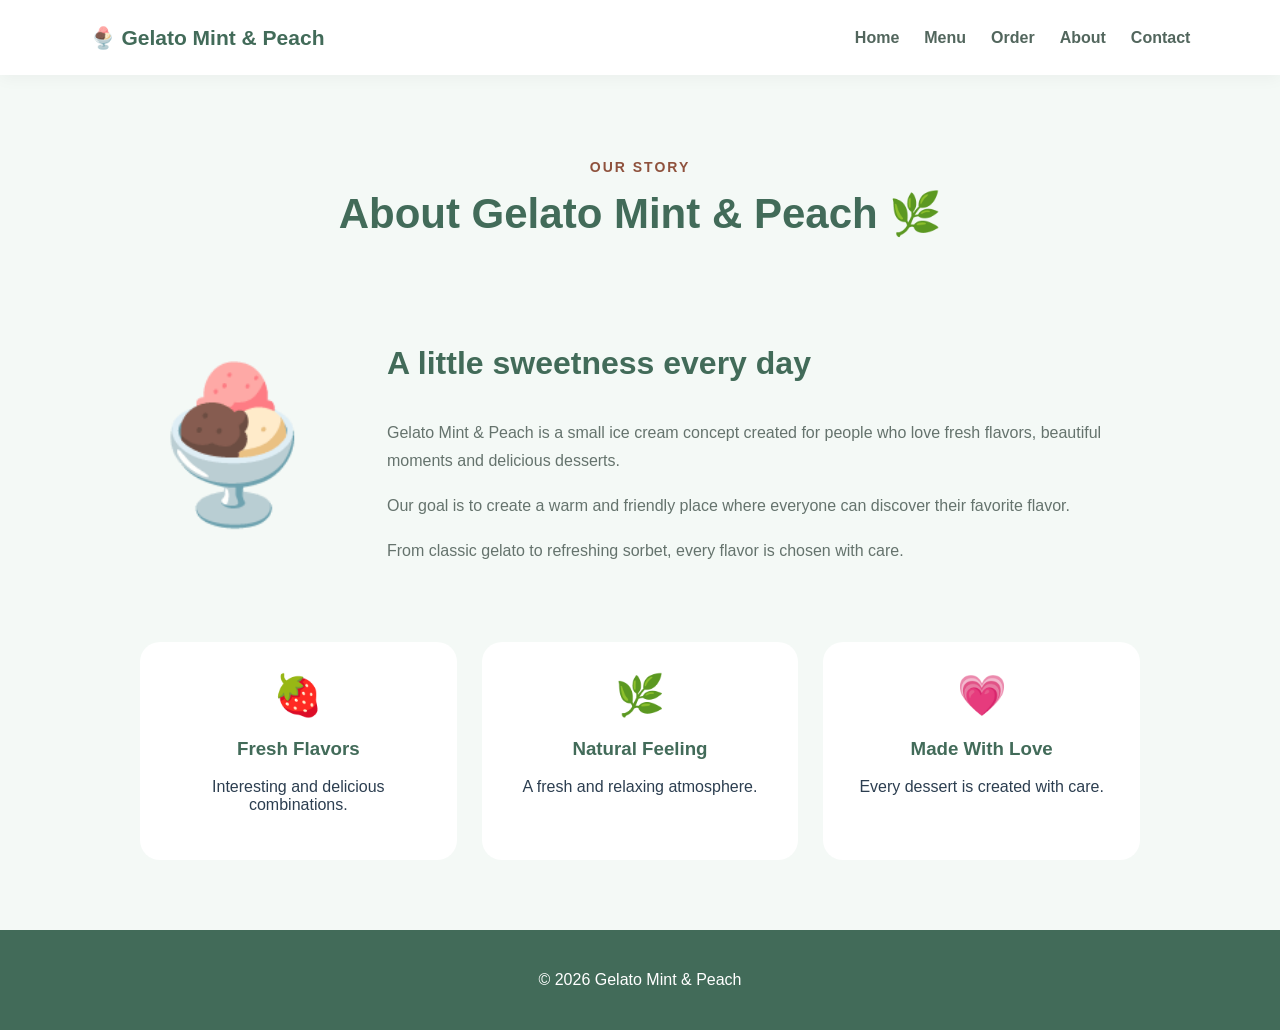
<file: Templates/about.html>
<!DOCTYPE html>
<html lang="en">
<head>
    <meta charset="UTF-8">
   
    <link rel="stylesheet" href="/Static/style.css">
    <meta name="description"
      content="Learn more about Gelato Mint & Peach, our gelato shop, flavors, and passion for creating sweet moments.">

<meta name="viewport"
      content="width=device-width, initial-scale=1.0">

<title>About Us | Gelato Mint & Peach</title>
</head>

<body>

<nav>
    <div class="nav-logo">🍨 Gelato Mint & Peach</div>

    <div class="nav-links">
        <a href="/">Home</a>
        <a href="/menu">Menu</a>
        <a href="/order">Order</a>
        <a href="/about">About</a>
        <a href="/contact">Contact</a>
    </div>
</nav>


<section class="page-header">

    <p class="small-title">OUR STORY</p>

    <h1>About Gelato Mint & Peach 🌿</h1>

</section>


<section class="about-container">

    <div class="about-icon">
        🍨
    </div>

    <div class="about-text">

        <h2>A little sweetness every day</h2>

        <p>
            Gelato Mint & Peach is a small ice cream concept
            created for people who love fresh flavors,
            beautiful moments and delicious desserts.
        </p>

        <p>
            Our goal is to create a warm and friendly place
            where everyone can discover their favorite flavor.
        </p>

        <p>
            From classic gelato to refreshing sorbet,
            every flavor is chosen with care.
        </p>

    </div>

</section>


<section class="values">

    <div>
        <span>🍓</span>
        <h3>Fresh Flavors</h3>
        <p>Interesting and delicious combinations.</p>
    </div>

    <div>
        <span>🌿</span>
        <h3>Natural Feeling</h3>
        <p>A fresh and relaxing atmosphere.</p>
    </div>

    <div>
        <span>💗</span>
        <h3>Made With Love</h3>
        <p>Every dessert is created with care.</p>
    </div>

</section>


<footer>
    <p>© 2026 Gelato Mint & Peach</p>
</footer>

</body>
</html>
</file>
<file: Static/style.css>
* {
    box-sizing: border-box;
}

body {
    background-color: #F4F9F6;
    font-family: 'Segoe UI', Tahoma, Geneva, Verdana, sans-serif;
    color: #2C3E50;
    margin: 0;
}



nav {
    width: 100%;
    min-height: 75px;
    background: white;
    display: flex;
    align-items: center;
    justify-content: space-between;
    padding: 15px 7%;
    box-shadow: 0 4px 15px rgba(0, 0, 0, 0.04);
}

.nav-logo {
    color: #426B59;
    font-size: 21px;
    font-weight: 800;
}

.nav-links {
    display: flex;
    gap: 25px;
}

.nav-links a {
    text-decoration: none;
    color: #52665D;
    font-weight: 600;
    transition: 0.2s;
}

.nav-links a:hover {
    color: #8F523D;
}



.hero {
    min-height: 560px;
    display: flex;
    align-items: center;
    justify-content: space-between;
    padding: 70px 10%;
    gap: 50px;
}

.hero-text {
    max-width: 580px;
}

.small-title {
    color: #8F523D;
    font-size: 14px;
    font-weight: 800;
    letter-spacing: 2px;
}

.hero h1 {
    font-size: 64px;
    line-height: 1.05;
    color: #426B59;
    margin: 15px 0;
}

.hero h1 span {
    display: block;
    color: #8F523D;
}

.hero p {
    font-size: 18px;
    line-height: 1.7;
    color: #63736D;
}

.hero-buttons {
    display: flex;
    gap: 15px;
    margin-top: 30px;
}

.hero-icecream {
    font-size: 180px;
    animation: float 3s ease-in-out infinite;
}

@keyframes float {
    0%, 100% {
        transform: translateY(0);
    }

    50% {
        transform: translateY(-15px);
    }
}



.main-btn,
.secondary-btn,
.card-btn {
    text-decoration: none;
    display: inline-block;
    border-radius: 12px;
    padding: 13px 22px;
    font-weight: 700;
    border: none;
    cursor: pointer;
    transition: 0.25s;
}

.main-btn {
    background: #8F523D;
    color: white;
}

.main-btn:hover {
    background: #7A4433;
    transform: translateY(-2px);
}

.secondary-btn {
    background: #E4EFEA;
    color: #426B59;
}

.secondary-btn:hover {
    background: #D5E5DE;
}



.home-section {
    text-align: center;
    padding: 70px 7%;
    background: white;
}

.home-section h2 {
    color: #426B59;
    font-size: 36px;
    margin-top: 5px;
}



.page-header {
    text-align: center;
    padding: 70px 20px 40px;
    width: 100%;
}

.page-header h1 {
    color: #426B59;
    font-size: 42px;
    margin: 10px 0;
}

.page-header p:not(.small-title) {
    color: #5A6F66;
}



.icecream-grid,
.menu-grid {
    display: grid;
    grid-template-columns: repeat(auto-fit, minmax(230px, 1fr));
    gap: 25px;
    width: 86%;
    max-width: 1100px;
    margin: 30px auto 60px;
}

.ice-card {
    background: white;
    border-radius: 22px;
    padding: 30px;
    text-align: center;
    box-shadow: 0 10px 30px rgba(45, 90, 39, 0.07);
    transition: 0.25s;
}

.ice-card:hover {
    transform: translateY(-7px);
}

.ice-icon,
.big-ice-icon {
    font-size: 65px;
    margin-bottom: 10px;
}

.ice-card h2,
.ice-card h3 {
    color: #426B59;
}

.ice-card p {
    color: #6A7771;
}

.ice-card strong,
.price {
    display: block;
    color: #8F523D;
    font-size: 20px;
    margin: 15px 0;
}

.type {
    color: #6A7771;
}

.card-btn {
    background: #E4EFEA;
    color: #426B59;
}

.card-btn:hover {
    background: #426B59;
    color: white;
}



.order-container {
    display: flex;
    justify-content: center;
    align-items: center;
    width: 100%;
    padding: 20px 0 70px;
}

.order-form,
.contact-form {
    background: white;
    padding: 35px;
    border-radius: 22px;
    width: 90%;
    max-width: 500px;
    box-shadow: 0 10px 30px rgba(0, 0, 0, 0.05);
    display: flex;
    flex-direction: column;
    gap: 12px;
    margin: 0 auto;
}

.order-form label {
    color: #426B59;
    font-weight: 700;
    margin-top: 8px;
}

.order-form input,
.order-form select,
.order-form textarea,
.contact-form input,
.contact-form textarea {
    width: 100%;
    padding: 13px;
    border: 2px solid #E0EDE7;
    border-radius: 12px;
    font-family: inherit;
    outline: none;
}

.order-form input:focus,
.order-form select:focus,
.order-form textarea:focus,
.contact-form input:focus,
.contact-form textarea:focus {
    border-color: #426B59;
}



.icecream-row {
    display: flex;
    flex-direction: row;
    align-items: center;
    gap: 12px;
    width: 100%;
    margin-bottom: 12px;
}

.icecream-select {
    flex: 1;
    min-width: 0;
    width: auto !important;
    padding: 13px;
    border: 1px solid #D7E5DF;
    border-radius: 10px;
    background: white;
    font-size: 15px;
}

.icecream-quantity {
    flex: 0 0 75px;
    width: 75px !important;
    padding: 13px;
    border: 1px solid #D7E5DF;
    border-radius: 10px;
    background: white;
    font-size: 15px;
    text-align: center;
}



.add-icecream {
    display: block;
    margin: 8px auto 28px;
    padding: 12px 22px;
    background: linear-gradient(
        135deg,
        #E4EFEA,
        #F8E4DC
    );
    color: #527565;
    border: 1px solid #D5E5DE;
    border-radius: 30px;
    font-size: 15px;
    font-weight: 600;
    cursor: pointer;
    box-shadow: 0 5px 15px rgba(82, 117, 101, 0.12);
    transition: 0.2s ease;
}

.add-icecream:hover {
    transform: translateY(-2px);
    box-shadow: 0 8px 20px rgba(82, 117, 101, 0.18);
    opacity: 0.9;
}

.add-icecream:active {
    transform: translateY(0);
}



.success-message {
    width: 85%;
    max-width: 1000px;
    margin: 0 auto 25px;
    padding: 18px 25px;
    background-color: #E4EFEA;
    color: #527565;
    border-radius: 14px;
    text-align: center;
    font-weight: 600;
    box-shadow: 0 5px 15px rgba(45, 90, 39, 0.06);
}



.about-container {
    width: 85%;
    max-width: 1000px;
    margin: 20px auto 60px;
    display: flex;
    align-items: center;
    gap: 60px;
}

.about-icon {
    font-size: 150px;
}

.about-text {
    line-height: 1.8;
}

.about-text h2 {
    color: #426B59;
    font-size: 32px;
}

.about-text p {
    color: #65736D;
}



.values {
    width: 85%;
    max-width: 1000px;
    margin: auto auto 70px;
    display: grid;
    grid-template-columns: repeat(3, 1fr);
    gap: 25px;
}

.values div {
    background: white;
    padding: 30px;
    text-align: center;
    border-radius: 20px;
}

.values span {
    font-size: 40px;
}

.values h3 {
    color: #426B59;
}



.contact-container {
    width: 85%;
    max-width: 1000px;
    margin: auto auto 70px;
    display: grid;
    grid-template-columns: 1fr 1fr;
    gap: 40px;
}

.contact-info {
    display: flex;
    flex-direction: column;
    gap: 20px;
}

.contact-info div {
    background: white;
    padding: 20px;
    border-radius: 18px;
}

.contact-info span {
    font-size: 30px;
}

.contact-info h3 {
    color: #426B59;
    margin-bottom: 5px;
}

.contact-info p {
    color: #5A6F66;
}

.contact-form {
    max-width: none;
}



.icecream-form {
    background: white;
    padding: 30px;
    border-radius: 20px;
    width: 90%;
    max-width: 450px;
    margin: 0 auto 30px;
    display: flex;
    flex-direction: column;
    gap: 15px;
    box-shadow: 0 10px 25px rgba(45, 90, 39, 0.05);
}

.icecream-form label {
    color: #426B59;
    font-weight: 600;
}

.icecream-form input {
    padding: 13px;
    border: 2px solid #E0EDE7;
    border-radius: 12px;
    outline: none;
}

.icecream-form input:focus {
    border-color: #426B59;
}

.icecream-form button {
    background: #8F523D;
    color: white;
    padding: 14px;
    border: none;
    border-radius: 12px;
    font-weight: bold;
    cursor: pointer;
}



.center {
    text-align: center;
}

.empty {
    grid-column: 1 / -1;
    text-align: center;
    padding: 60px;
    background: white;
    border-radius: 20px;
}

.empty div {
    font-size: 70px;
}



footer {
    background: #426B59;
    color: white;
    text-align: center;
    padding: 25px;
    margin-top: 50px;
}



@media (max-width: 700px) {

    nav {
        flex-direction: column;
        gap: 15px;
    }

    .nav-links {
        flex-wrap: wrap;
        justify-content: center;
    }

    .hero {
        flex-direction: column;
        text-align: center;
        padding-top: 50px;
    }

    .hero h1 {
        font-size: 45px;
    }

    .hero-buttons {
        justify-content: center;
    }

    .hero-icecream {
        font-size: 110px;
    }

    .about-container {
        flex-direction: column;
        text-align: center;
    }

    .values,
    .contact-container {
        grid-template-columns: 1fr;
    }

    .icecream-row {
        gap: 8px;
    }

    .icecream-quantity {
        flex: 0 0 65px;
        width: 65px !important;
    }
}
</file>
